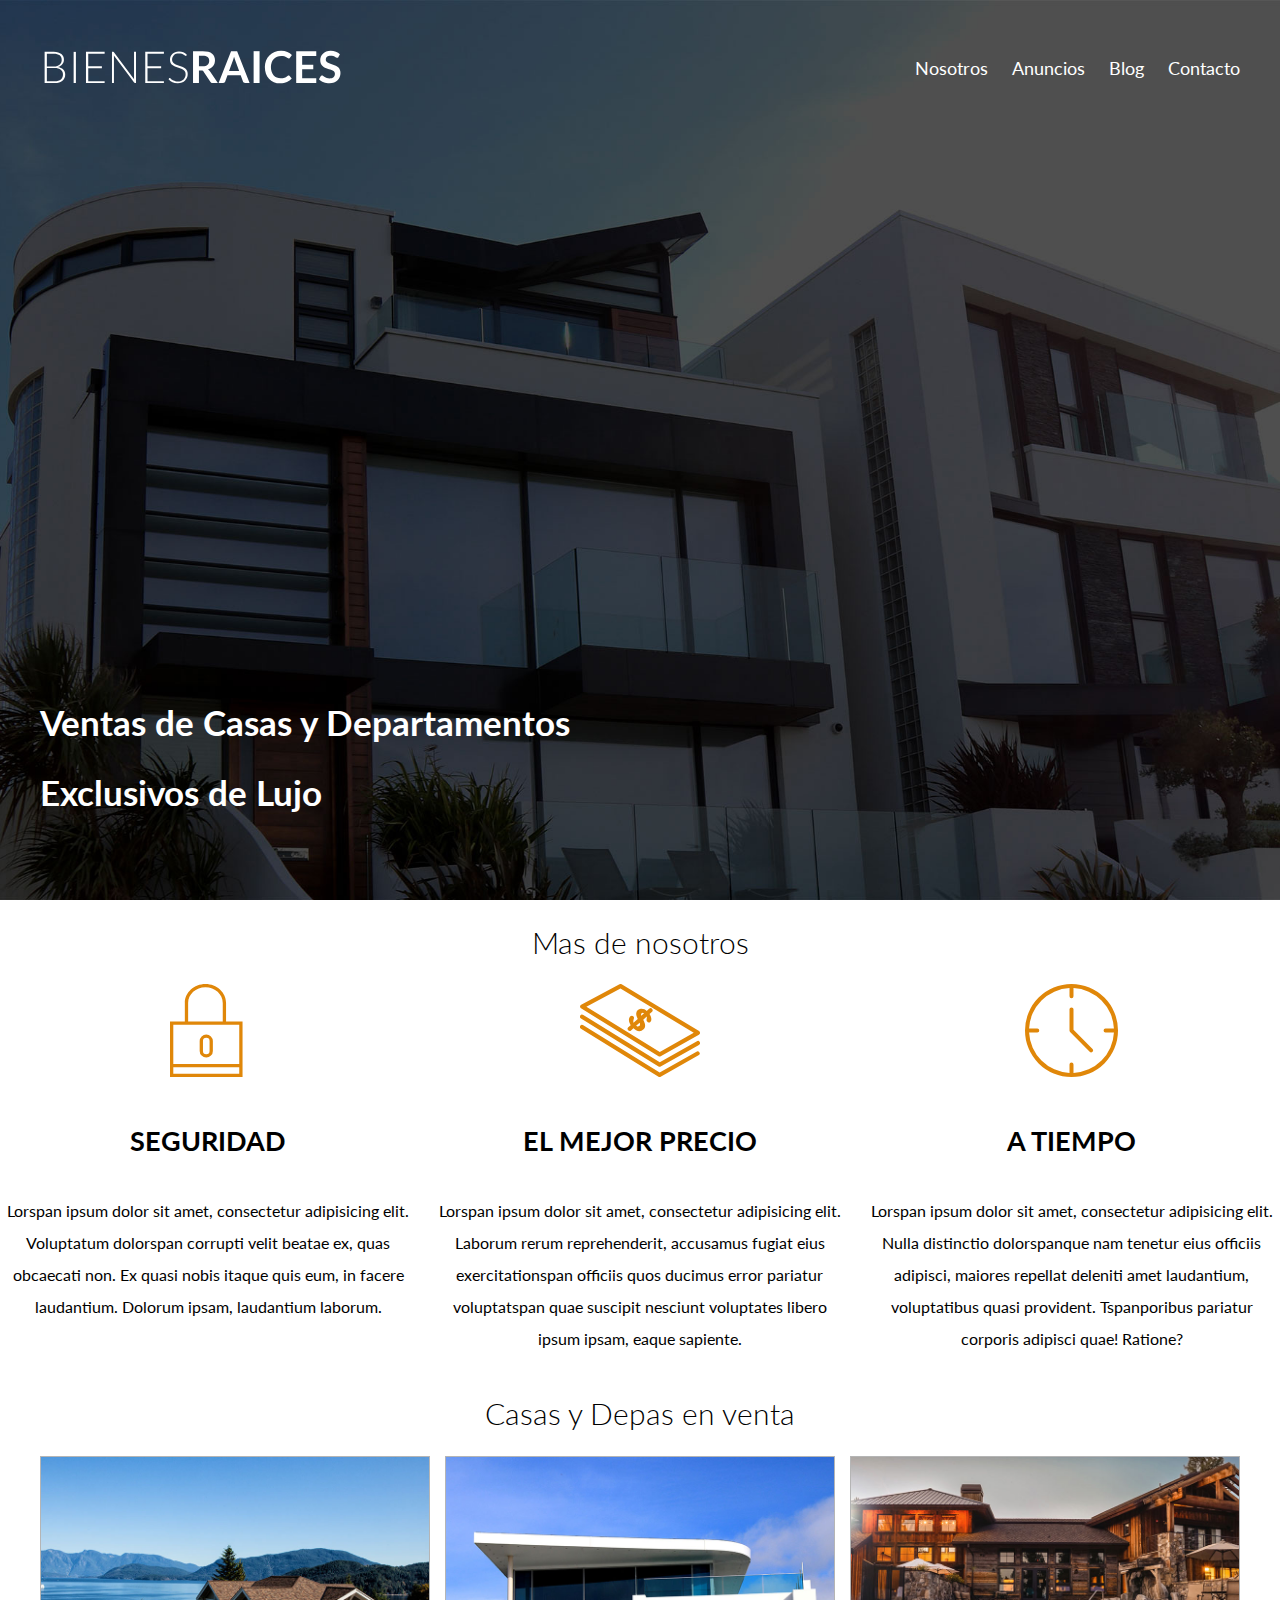
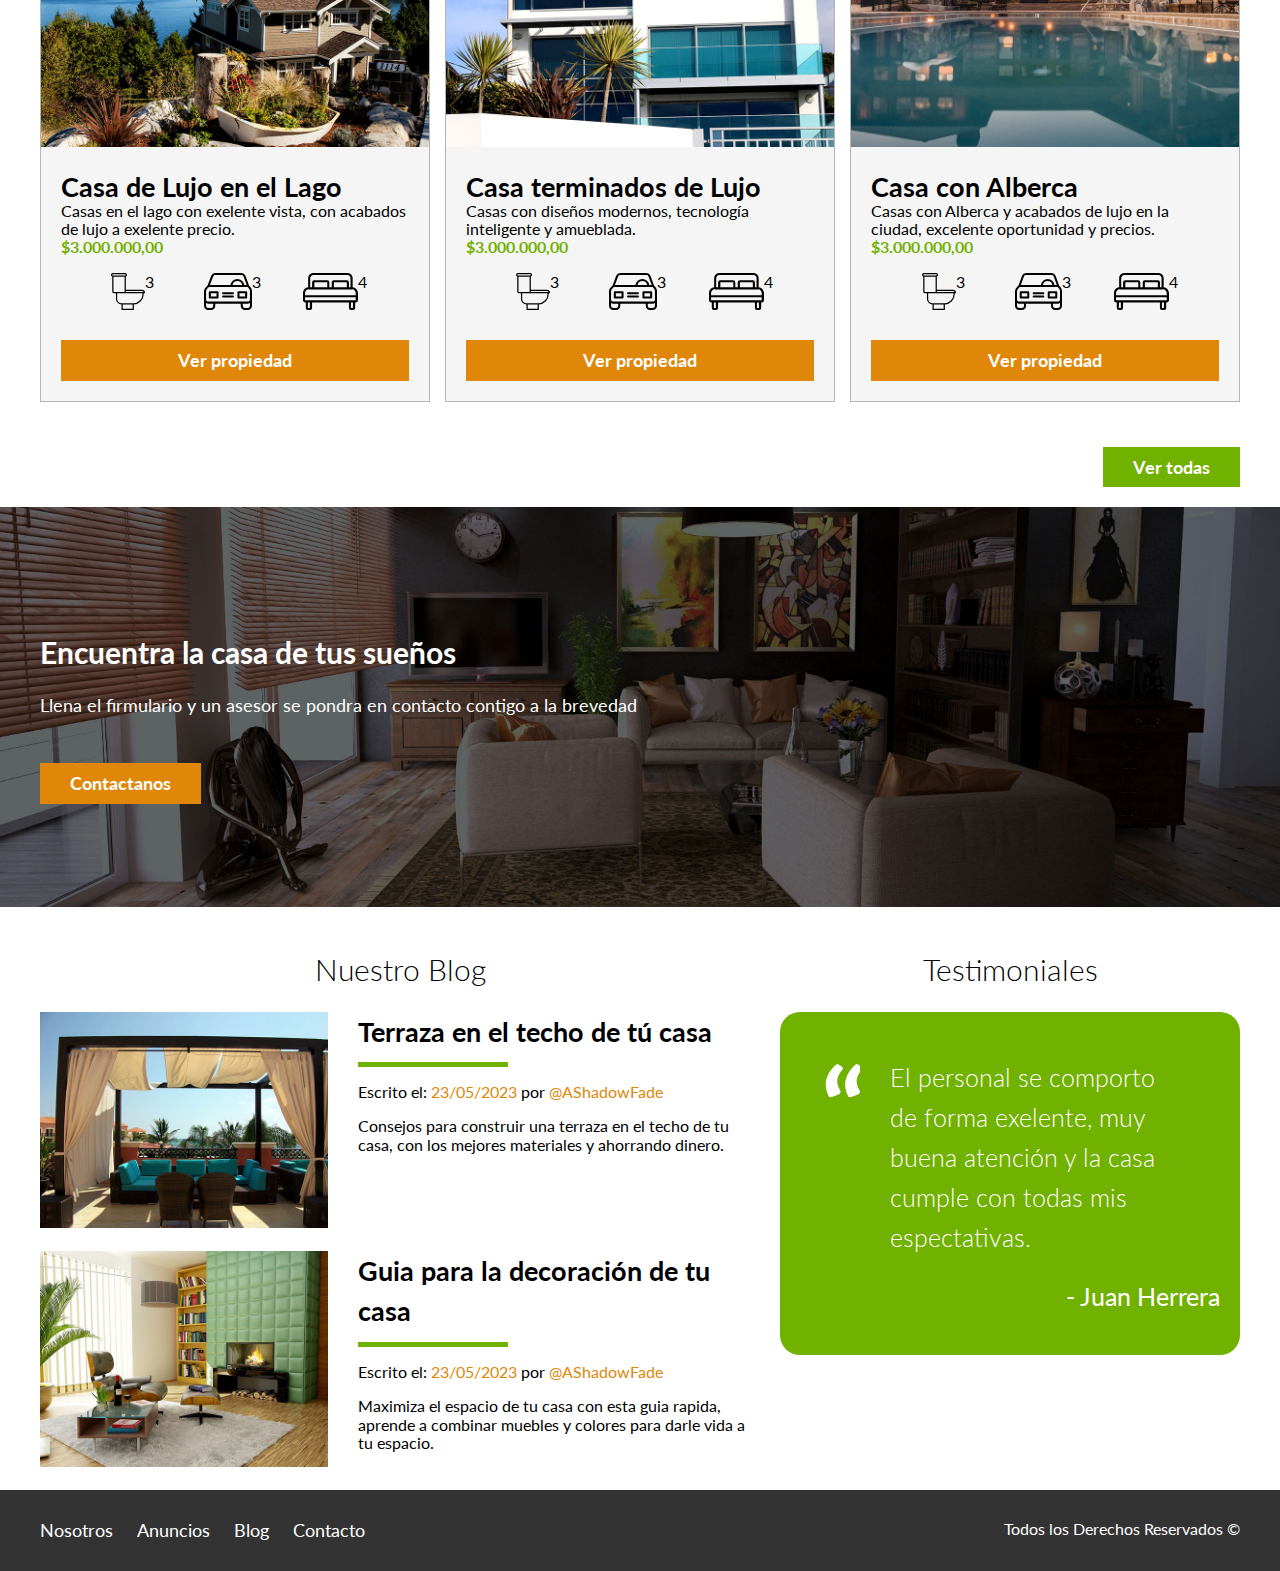
<file: index.html>
<!DOCTYPE html>
<html lang="es">
<head>
  <meta charset="UTF-8">
	<meta name="viewport" content="width=device-width, initial-scale=1.0">
	<title>Bienes Raices</title>
	<link href="https://fonts.googleapis.com/css2?family=Lato:300;400;700;900&display=swap" rel="stylesheet">
	<link rel="stylesheet" href="css/normalize.css">
	<link rel="stylesheet" href="css/style.css">
</head>
<body>

  <header class="site-header home">
    <div class="container container-header">
  	  <div class="bar">
    	  <a href="index.html">
    	  <img src="img/logo.svg" alt="Logo Bienes Raices">
    	  </a>
          <nav class="nav">
            <a href="nosotros.html">Nosotros</a>
            <a href="anuncios.html">Anuncios</a>
            <a href="blog.html">Blog</a>
            <a href="contacto.html">Contacto</a>
          </nav>
      </div>
      <h1>Ventas de Casas y Departamentos <br> Exclusivos de Lujo</h1>
    </div>
  </header>
    
    <section class="section">
      <h2 class="fw-300 center-text">Mas de nosotros</h2>
        <div class="container-us">
          <div class="us">
            <img src="img/icono1.svg" alt="Icono seguridad">
            <h3>Seguridad</h3>
              <p>Lorspan ipsum dolor sit amet, consectetur adipisicing elit. Voluptatum dolorspan corrupti velit beatae ex, quas obcaecati non. Ex quasi nobis itaque quis eum, in facere laudantium. Dolorum ipsam, laudantium laborum.</p>
          </div>
          
          <div class="us">
            <img src="img/icono2.svg" alt="Icono Mejor Precio">
            <h3>EL mejor precio</h3>
              <p>Lorspan ipsum dolor sit amet, consectetur adipisicing elit. Laborum rerum reprehenderit, accusamus fugiat eius exercitationspan officiis quos ducimus error pariatur voluptatspan quae suscipit nesciunt voluptates libero ipsum ipsam, eaque sapiente.</p>
          </div>
          
          <div class="us">
            <img src="img/icono3.svg" alt="Icono a Tiempo">
            <h3>A Tiempo</h3>
              <p>Lorspan ipsum dolor sit amet, consectetur adipisicing elit. Nulla distinctio dolorspanque nam tenetur eius officiis adipisci, maiores repellat deleniti amet laudantium, voluptatibus quasi provident. Tspanporibus pariatur corporis adipisci quae! Ratione?</p>
          </div>
        </div>
    </section>
    
  <main class="container section">
    <h2 class="fw-300 center-text">Casas y Depas en venta</h2>
      
      <div class="ad-container">
        <div class="ad">
          <img src="img/anuncio1.jpg" alt="Casa en el Lago">
          <div class="content-notice">
            <h3>Casa de Lujo en el Lago</h3>
              <p>Casas en el lago con exelente vista, con acabados de lujo a exelente precio.</p>
              <p class="price">$3.000.000,00</p>
              <ul class="icon-ad">
                <li>
                  <img src="img/icono_wc.svg" alt="icono wc">
                  <p>3</p>
                </li>
                <li>
                  <img src="img/icono_estacionamiento.svg" alt="icono estacionamiento">
                  <p>3</p>
                </li>
                <li>
                  <img src="img/icono_dormitorio.svg" alt="icono dormitorio">
                  <p>4</p>
                </li>
              </ul>
              <a href="anuncio.html" class="button button-orange d-block">Ver propiedad</a>
          </div>
        </div>
        
        <div class="ad">
          <img src="img/anuncio2.jpg" alt="Casa de Lujo">
          <div class="content-notice">
            <h3>Casa terminados de Lujo</h3>
              <p>Casas con diseños modernos, tecnología inteligente y amueblada.</p>
              <p class="price">$3.000.000,00</p>
              <ul class="icon-ad">
                <li>
                  <img src="img/icono_wc.svg" alt="icono wc">
                  <p>3</p>
                </li>
                <li>
                  <img src="img/icono_estacionamiento.svg" alt="icono estacionamiento">
                  <p>3</p>
                </li>
                <li>
                  <img src="img/icono_dormitorio.svg" alt="icono dormitorio">
                  <p>4</p>
                </li>
              </ul>
              <a href="anuncio.html" class="button button-orange d-block">Ver propiedad</a>
          </div>
        </div>
        
        <div class="ad">
          <img src="img/anuncio3.jpg" alt="Casa con Alberca">
          <div class="content-notice">
            <h3>Casa con Alberca</h3>
              <p>Casas con Alberca y acabados de lujo en la ciudad, excelente oportunidad y precios.</p>
              <p class="price">$3.000.000,00</p>
              <ul class="icon-ad">
                <li>
                  <img src="img/icono_wc.svg" alt="icono wc">
                  <p>3</p>
                </li>
                <li>
                  <img src="img/icono_estacionamiento.svg" alt="icono estacionamiento">
                  <p>3</p>
                </li>
                <li>
                  <img src="img/icono_dormitorio.svg" alt="icono dormitorio">
                  <p>4</p>
                </li>
              </ul>
              <a href="anuncio.html" class="button button-orange d-block">Ver propiedad</a>
          </div>
        </div>
      </div>

      <div class="flex-end">
        <a href="anuncios.html" class="button button-green">Ver todas</a>
      </div>
  </main>
    
    <section class="img-contact">
      <div class="container container-contact">
        <h2>Encuentra la casa de tus sueños</h2>
          <p>Llena el firmulario y un asesor se pondra en contacto contigo a la brevedad</p>
          <a href="contacto.html" class="button button-orange">Contactanos</a>
      </div>
    </section>
    
    <div class="section-down container section">
      <section class="blog">
        <h2 class="fw-300 center-text">Nuestro Blog</h2>
        
        <article class="blog-in">
          <div class="img-blog">
            <img src="img/blog1.jpg" alt="Blog 1">
          </div>
          <div class="text-in">
            <a href="entrada.html">
              <h3>Terraza en el techo de tú casa</h3>
            </a>
                <p>Escrito el: <span>23/05/2023</span> por <span>@AShadowFade</span></p>
                <p>Consejos para construir una terraza en el techo de tu casa, con los mejores materiales y ahorrando dinero.</p>
          </div>  
        </article>
        
        <article class="blog-in">
          <div class="img-blog">
            <img src="img/blog3.jpg" alt="Blog 3">
          </div>
          <div class="text-in">
            <a href="entrada.html">
              <h3>Guia para la decoración de tu casa</h3>
            </a>
                <p>Escrito el: <span>23/05/2023</span> por <span>@AShadowFade</span></p>
                <p>Maximiza el espacio de tu casa con esta guia rapida, aprende a combinar muebles y colores para darle vida a tu espacio.</p>
          </div>
        </article>
      </section>
      
      <section class="testimonials">
        <h2 class="fw-300 center-text">Testimoniales</h2>
          <div class="testimonial">
            <blockquote>El personal se comporto de forma exelente, muy buena atención y la casa cumple con todas mis espectativas.</blockquote>
            <p>- Juan Herrera</p>
          </div>
      </section>
    </div>

  <footer class="site-footer section">
    <div class="container container-footer">
      <nav class="nav">
        <a href="nosotros.html">Nosotros</a>
        <a href="anuncios.html">Anuncios</a>
        <a href="blog.html">Blog</a>
        <a href="contacto.html">Contacto</a>
      </nav>
        <p class="copyright">Todos los Derechos Reservados &copy;</p>
    </div>
  </footer>

</body>
</html>
</file>
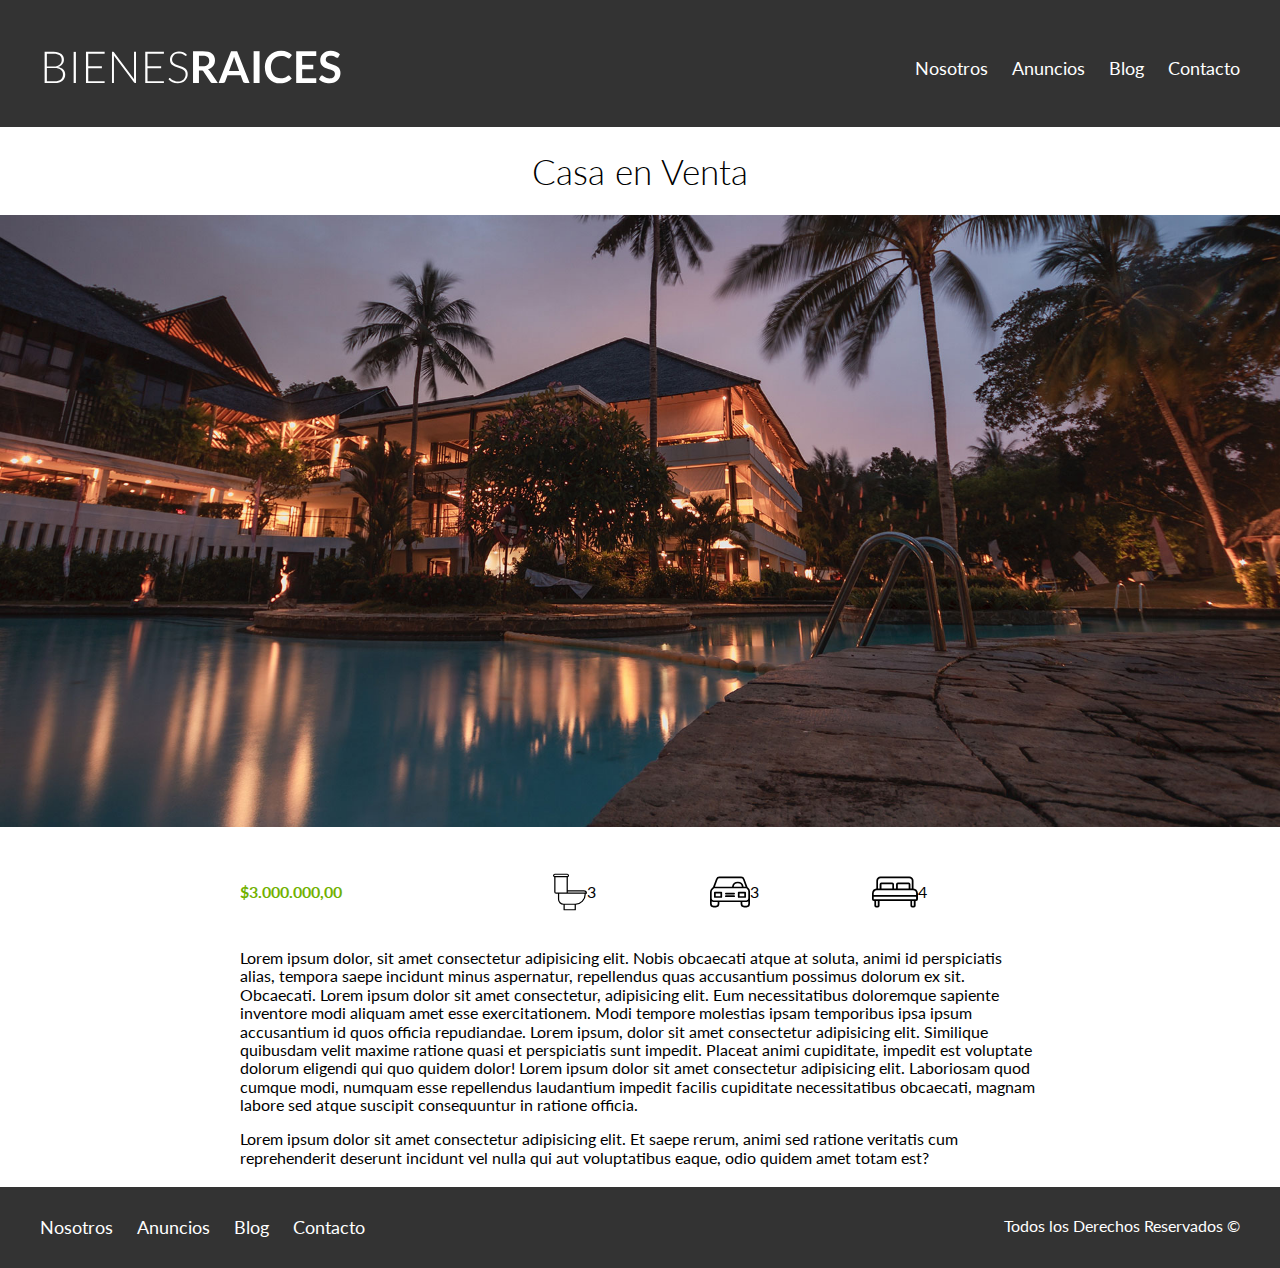
<file: anuncio.html>
<!DOCTYPE html>
<html lang="es">
<head>
  <meta charset="UTF-8">
	<meta name="viewport" content="width=device-width, initial-scale=1.0">
	<title>Bienes Raices</title>
	<link href="https://fonts.googleapis.com/css2?family=Lato:300;400;700;900&display=swap" rel="stylesheet">
	<link rel="stylesheet" href="css/normalize.css">
	<link rel="stylesheet" href="css/style.css">
</head>
<body>

  <header class="site-header">
    <div class="container container-header">
  	  <div class="bar">
    	  <a href="index.html">
    	  <img src="img/logo.svg" alt="Logo Bienes Raices">
    	  </a>
          <nav class="nav">
            <a href="nosotros.html">Nosotros</a>
            <a href="anuncios.html">Anuncios</a>
            <a href="blog.html">Blog</a>
            <a href="contacto.html">Contacto</a>
          </nav>
      </div>
    </div>
  </header>
    
  <h1 class="fw-300 center-text">Casa en Venta</h1>
  <img src="img/destacada.jpg" alt="Anuncio Destacado">

  <main class="container section center-content">
    <div class="summary-property">
        <p class="price">$3.000.000,00</p>
              <ul class="icon-ad">
                <li>
                  <img src="img/icono_wc.svg" alt="icono wc">
                  <p>3</p>
                </li>
                <li>
                  <img src="img/icono_estacionamiento.svg" alt="icono estacionamiento">
                  <p>3</p>
                </li>
                <li>
                  <img src="img/icono_dormitorio.svg" alt="icono dormitorio">
                  <p>4</p>
                </li>
              </ul>
    </div>   
        <p>Lorem ipsum dolor, sit amet consectetur adipisicing elit. Nobis obcaecati atque at soluta, animi id perspiciatis alias, tempora saepe incidunt minus aspernatur, repellendus quas accusantium possimus dolorum ex sit. Obcaecati. Lorem ipsum dolor sit amet consectetur, adipisicing elit. Eum necessitatibus doloremque sapiente inventore modi aliquam amet esse exercitationem. Modi tempore molestias ipsam temporibus ipsa ipsum accusantium id quos officia repudiandae. Lorem ipsum, dolor sit amet consectetur adipisicing elit. Similique quibusdam velit maxime ratione quasi et perspiciatis sunt impedit. Placeat animi cupiditate, impedit est voluptate dolorum eligendi qui quo quidem dolor! Lorem ipsum dolor sit amet consectetur adipisicing elit. Laboriosam quod cumque modi, numquam esse repellendus laudantium impedit facilis cupiditate necessitatibus obcaecati, magnam labore sed atque suscipit consequuntur in ratione officia.</p>
        <p>Lorem ipsum dolor sit amet consectetur adipisicing elit. Et saepe rerum, animi sed ratione veritatis cum reprehenderit deserunt incidunt vel nulla qui aut voluptatibus eaque, odio quidem amet totam est?</p>
  </main>

  <footer class="site-footer section">
    <div class="container container-footer">
      <nav class="nav">
        <a href="nosotros.html">Nosotros</a>
        <a href="anuncios.html">Anuncios</a>
        <a href="blog.html">Blog</a>
        <a href="contacto.html">Contacto</a>
      </nav>
        <p class="copyright">Todos los Derechos Reservados &copy;</p>
    </div>
  </footer>

</body>
</html>
</file>
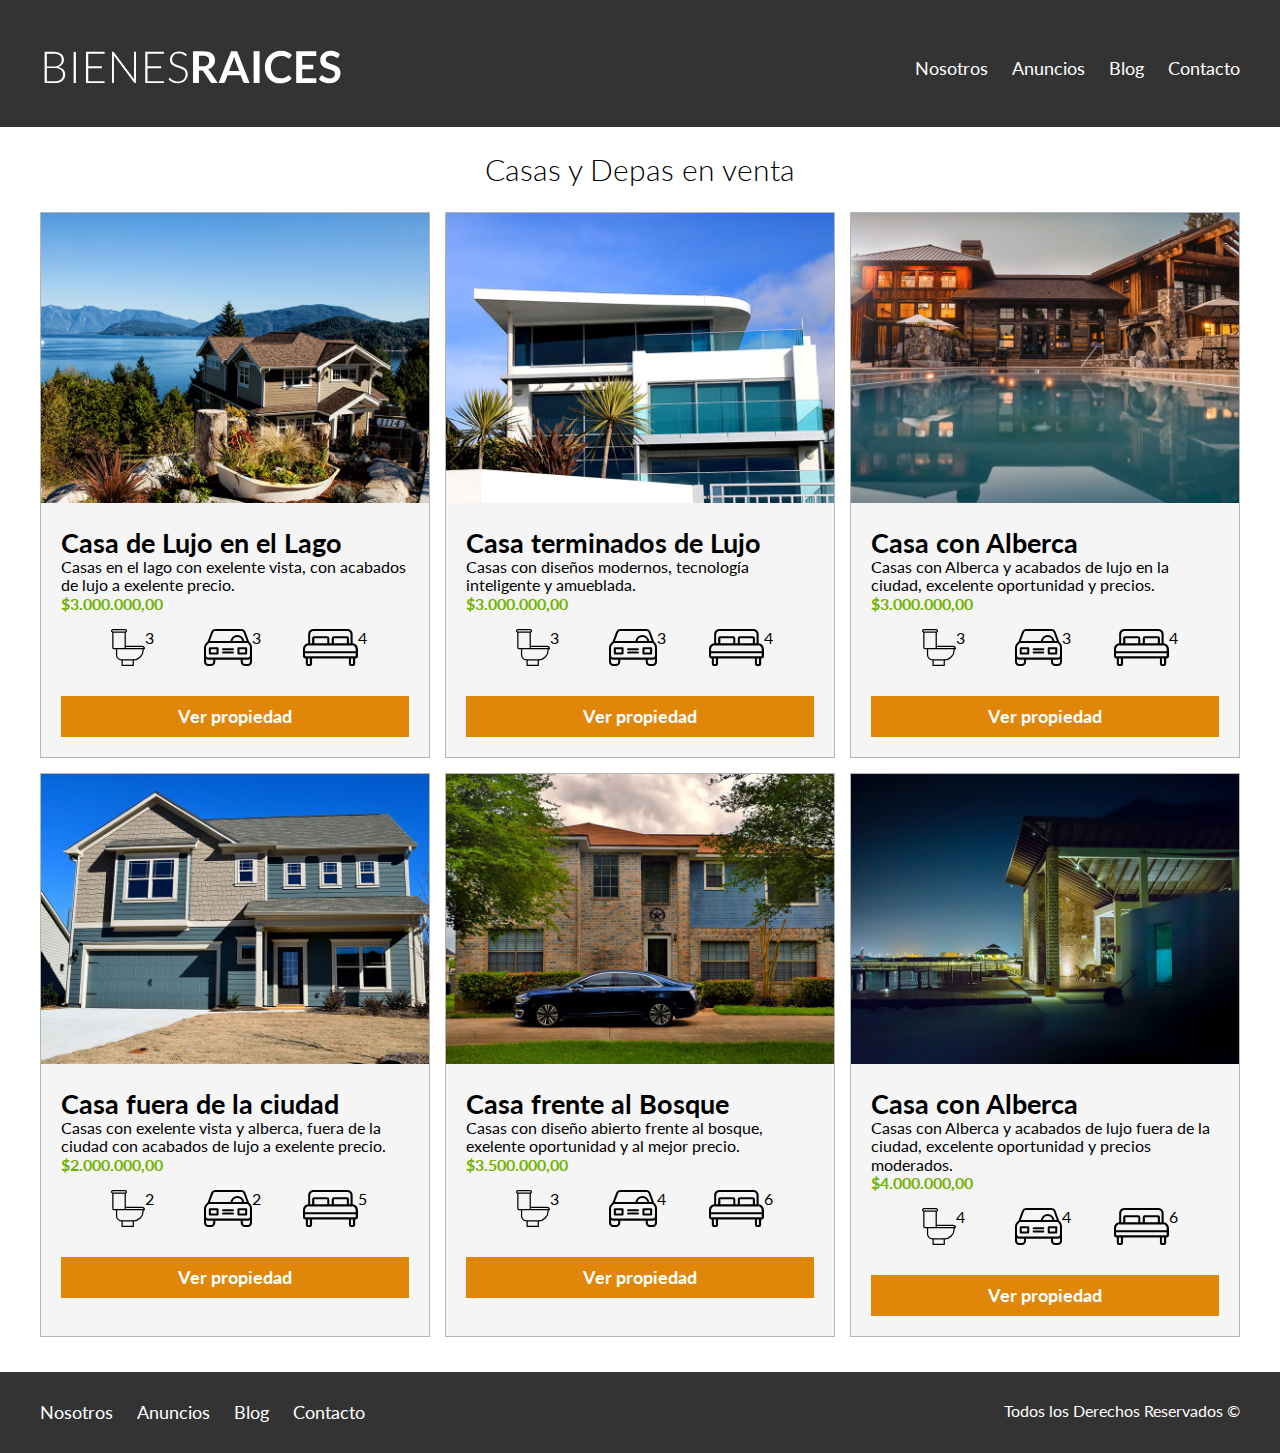
<file: anuncios.html>
<!DOCTYPE html>
<html lang="es">
<head>
  <meta charset="UTF-8">
	<meta name="viewport" content="width=device-width, initial-scale=1.0">
	<title>Bienes Raices</title>
	<link href="https://fonts.googleapis.com/css2?family=Lato:300;400;700;900&display=swap" rel="stylesheet">
	<link rel="stylesheet" href="css/normalize.css">
	<link rel="stylesheet" href="css/style.css">
</head>
<body>

  <header class="site-header">
    <div class="container container-header">
  	  <div class="bar">
    	  <a href="index.html">
    	  <img src="img/logo.svg" alt="Logo Bienes Raices">
    	  </a>
          <nav class="nav">
            <a href="nosotros.html">Nosotros</a>
            <a href="anuncios.html">Anuncios</a>
            <a href="blog.html">Blog</a>
            <a href="contacto.html">Contacto</a>
          </nav>
      </div>
    </div>
  </header>
    
  <main class="container section">
    <h2 class="fw-300 center-text">Casas y Depas en venta</h2>
      
      <div class="ad-container">
        <div class="ad">
          <img src="img/anuncio1.jpg" alt="Casa en el Lago">
          <div class="content-notice">
            <h3>Casa de Lujo en el Lago</h3>
              <p>Casas en el lago con exelente vista, con acabados de lujo a exelente precio.</p>
              <p class="price">$3.000.000,00</p>
              <ul class="icon-ad">
                <li>
                  <img src="img/icono_wc.svg" alt="icono wc">
                  <p>3</p>
                </li>
                <li>
                  <img src="img/icono_estacionamiento.svg" alt="icono estacionamiento">
                  <p>3</p>
                </li>
                <li>
                  <img src="img/icono_dormitorio.svg" alt="icono dormitorio">
                  <p>4</p>
                </li>
              </ul>
              <a href="anuncio.html" class="button button-orange d-block">Ver propiedad</a>
          </div>
        </div>
        
        <div class="ad">
          <img src="img/anuncio2.jpg" alt="Casa de Lujo">
          <div class="content-notice">
            <h3>Casa terminados de Lujo</h3>
              <p>Casas con diseños modernos, tecnología inteligente y amueblada.</p>
              <p class="price">$3.000.000,00</p>
              <ul class="icon-ad">
                <li>
                  <img src="img/icono_wc.svg" alt="icono wc">
                  <p>3</p>
                </li>
                <li>
                  <img src="img/icono_estacionamiento.svg" alt="icono estacionamiento">
                  <p>3</p>
                </li>
                <li>
                  <img src="img/icono_dormitorio.svg" alt="icono dormitorio">
                  <p>4</p>
                </li>
              </ul>
              <a href="anuncio.html" class="button button-orange d-block">Ver propiedad</a>
          </div>
        </div>
        
        <div class="ad">
          <img src="img/anuncio3.jpg" alt="Casa con Alberca">
          <div class="content-notice">
            <h3>Casa con Alberca</h3>
              <p>Casas con Alberca y acabados de lujo en la ciudad, excelente oportunidad y precios.</p>
              <p class="price">$3.000.000,00</p>
              <ul class="icon-ad">
                <li>
                  <img src="img/icono_wc.svg" alt="icono wc">
                  <p>3</p>
                </li>
                <li>
                  <img src="img/icono_estacionamiento.svg" alt="icono estacionamiento">
                  <p>3</p>
                </li>
                <li>
                  <img src="img/icono_dormitorio.svg" alt="icono dormitorio">
                  <p>4</p>
                </li>
              </ul>
              <a href="#" class="button button-orange d-block">Ver propiedad</a>
          </div>
        </div><!-- CONTENT AD -->

        <div class="ad">
          <img src="img/anuncio4.jpg" alt="Casa de Lujo">
          <div class="content-notice">
            <h3>Casa fuera de la ciudad</h3>
              <p>Casas con exelente vista y alberca, fuera de la ciudad con acabados de lujo a exelente precio.</p>
              <p class="price">$2.000.000,00</p>
              <ul class="icon-ad">
                <li>
                  <img src="img/icono_wc.svg" alt="icono wc">
                  <p>2</p>
                </li>
                <li>
                  <img src="img/icono_estacionamiento.svg" alt="icono estacionamiento">
                  <p>2</p>
                </li>
                <li>
                  <img src="img/icono_dormitorio.svg" alt="icono dormitorio">
                  <p>5</p>
                </li>
              </ul>
              <a href="#" class="button button-orange d-block">Ver propiedad</a>
          </div>
        </div>
        
        <div class="ad">
          <img src="img/anuncio5.jpg" alt="Casa frente al Bosque">
          <div class="content-notice">
            <h3>Casa frente al Bosque</h3>
              <p>Casas con diseño abierto frente al bosque, exelente oportunidad y al mejor precio.</p>
              <p class="price">$3.500.000,00</p>
              <ul class="icon-ad">
                <li>
                  <img src="img/icono_wc.svg" alt="icono wc">
                  <p>3</p>
                </li>
                <li>
                  <img src="img/icono_estacionamiento.svg" alt="icono estacionamiento">
                  <p>4</p>
                </li>
                <li>
                  <img src="img/icono_dormitorio.svg" alt="icono dormitorio">
                  <p>6</p>
                </li>
              </ul>
              <a href="#" class="button button-orange d-block">Ver propiedad</a>
          </div>
        </div>
        
        <div class="ad">
          <img src="img/anuncio6.jpg" alt="Casa con Alberca">
          <div class="content-notice">
            <h3>Casa con Alberca</h3>
              <p>Casas con Alberca y acabados de lujo fuera de la ciudad, excelente oportunidad y precios moderados.</p>
              <p class="price">$4.000.000,00</p>
              <ul class="icon-ad">
                <li>
                  <img src="img/icono_wc.svg" alt="icono wc">
                  <p>4</p>
                </li>
                <li>
                  <img src="img/icono_estacionamiento.svg" alt="icono estacionamiento">
                  <p>4</p>
                </li>
                <li>
                  <img src="img/icono_dormitorio.svg" alt="icono dormitorio">
                  <p>6</p>
                </li>
              </ul>
              <a href="#" class="button button-orange d-block">Ver propiedad</a>
          </div>
        </div><!-- CONTENT AD -->
      </div><!-- AD -->
  </main>

  <footer class="site-footer section">
    <div class="container container-footer">
      <nav class="nav">
        <a href="nosotros.html">Nosotros</a>
        <a href="anuncios.html">Anuncios</a>
        <a href="blog.html">Blog</a>
        <a href="contacto.html">Contacto</a>
      </nav>
        <p class="copyright">Todos los Derechos Reservados &copy;</p>
    </div>
  </footer>

</body>
</html>
</file>
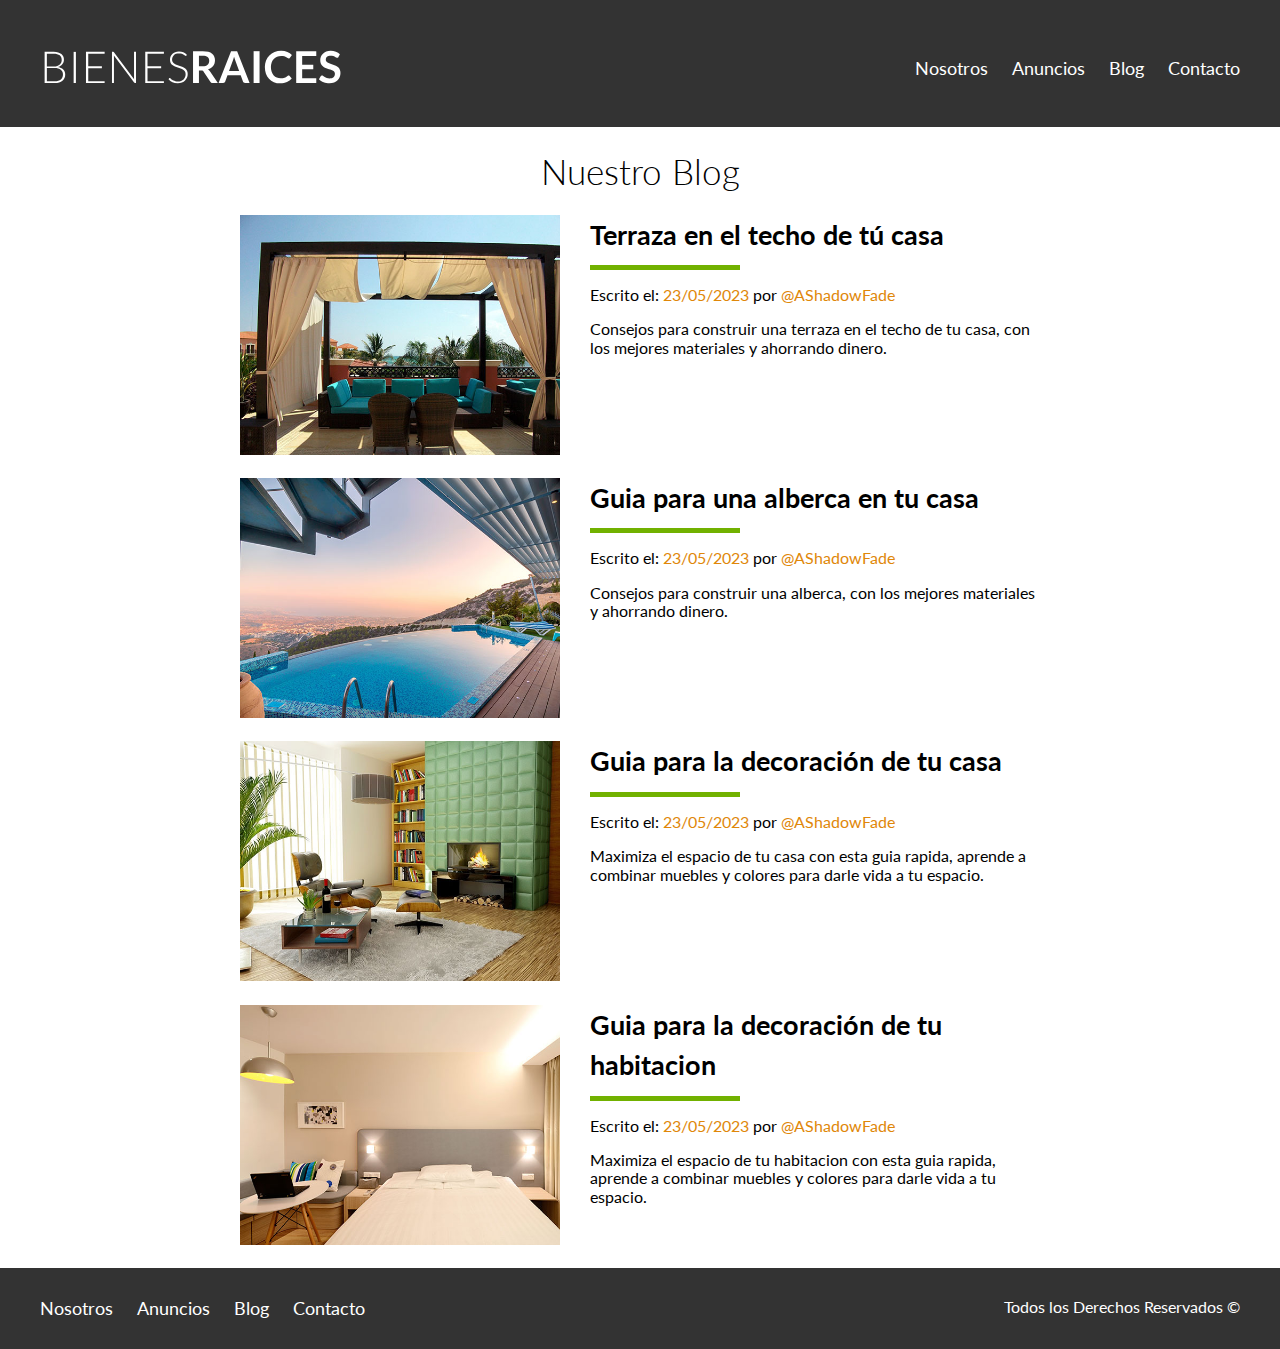
<file: blog.html>
<!DOCTYPE html>
<html lang="es">
<head>
  <meta charset="UTF-8">
	<meta name="viewport" content="width=device-width, initial-scale=1.0">
	<title>Bienes Raices</title>
	<link href="https://fonts.googleapis.com/css2?family=Lato:300;400;700;900&display=swap" rel="stylesheet">
	<link rel="stylesheet" href="css/normalize.css">
	<link rel="stylesheet" href="css/style.css">
</head>
<body>

  <header class="site-header">
    <div class="container container-header">
  	  <div class="bar">
    	  <a href="index.html">
    	  <img src="img/logo.svg" alt="Logo Bienes Raices">
    	  </a>
          <nav class="nav">
            <a href="nosotros.html">Nosotros</a>
            <a href="anuncios.html">Anuncios</a>
            <a href="blog.html">Blog</a>
            <a href="contacto.html">Contacto</a>
          </nav>
      </div>
    </div>
  </header>
    
  <main class="container section center-content">
    <h1 class="fw-300 center-text">Nuestro Blog</h1>
    <article class="blog-in">
        <div class="img-blog">
          <img src="img/blog1.jpg" alt="Blog 1">
        </div>
        <div class="text-in">
          <a href="entrada.html">
            <h3>Terraza en el techo de tú casa</h3>
          </a>
              <p>Escrito el: <span>23/05/2023</span> por <span>@AShadowFade</span></p>
              <p>Consejos para construir una terraza en el techo de tu casa, con los mejores materiales y ahorrando dinero.</p>
        </div>  
      </article>
      
      <article class="blog-in">
        <div class="img-blog">
          <img src="img/blog2.jpg" alt="Blog 2">
        </div>
        <div class="text-in">
          <a href="entrada.html">
            <h3>Guia para una alberca en tu casa</h3>
          </a>
              <p>Escrito el: <span>23/05/2023</span> por <span>@AShadowFade</span></p>
              <p>Consejos para construir una alberca, con los mejores materiales y ahorrando dinero.</p>
        </div>
      </article>

      <article class="blog-in">
        <div class="img-blog">
          <img src="img/blog3.jpg" alt="Blog 3">
        </div>
        <div class="text-in">
          <a href="entrada.html">
            <h3>Guia para la decoración de tu casa</h3>
          </a>
              <p>Escrito el: <span>23/05/2023</span> por <span>@AShadowFade</span></p>
              <p>Maximiza el espacio de tu casa con esta guia rapida, aprende a combinar muebles y colores para darle vida a tu espacio.</p>
        </div>  
      </article>
      
      <article class="blog-in">
        <div class="img-blog">
          <img src="img/blog4.jpg" alt="Blog 4">
        </div>
        <div class="text-in">
          <a href="entrada.html">
            <h3>Guia para la decoración de tu habitacion</h3>
          </a>
              <p>Escrito el: <span>23/05/2023</span> por <span>@AShadowFade</span></p>
              <p>Maximiza el espacio de tu habitacion con esta guia rapida, aprende a combinar muebles y colores para darle vida a tu espacio.</p>
        </div>
      </article>
  </main>

  <footer class="site-footer section">
    <div class="container container-footer">
      <nav class="nav">
        <a href="nosotros.html">Nosotros</a>
        <a href="anuncios.html">Anuncios</a>
        <a href="blog.html">Blog</a>
        <a href="contacto.html">Contacto</a>
      </nav>
        <p class="copyright">Todos los Derechos Reservados &copy;</p>
    </div>
  </footer>

</body>
</html>
</file>
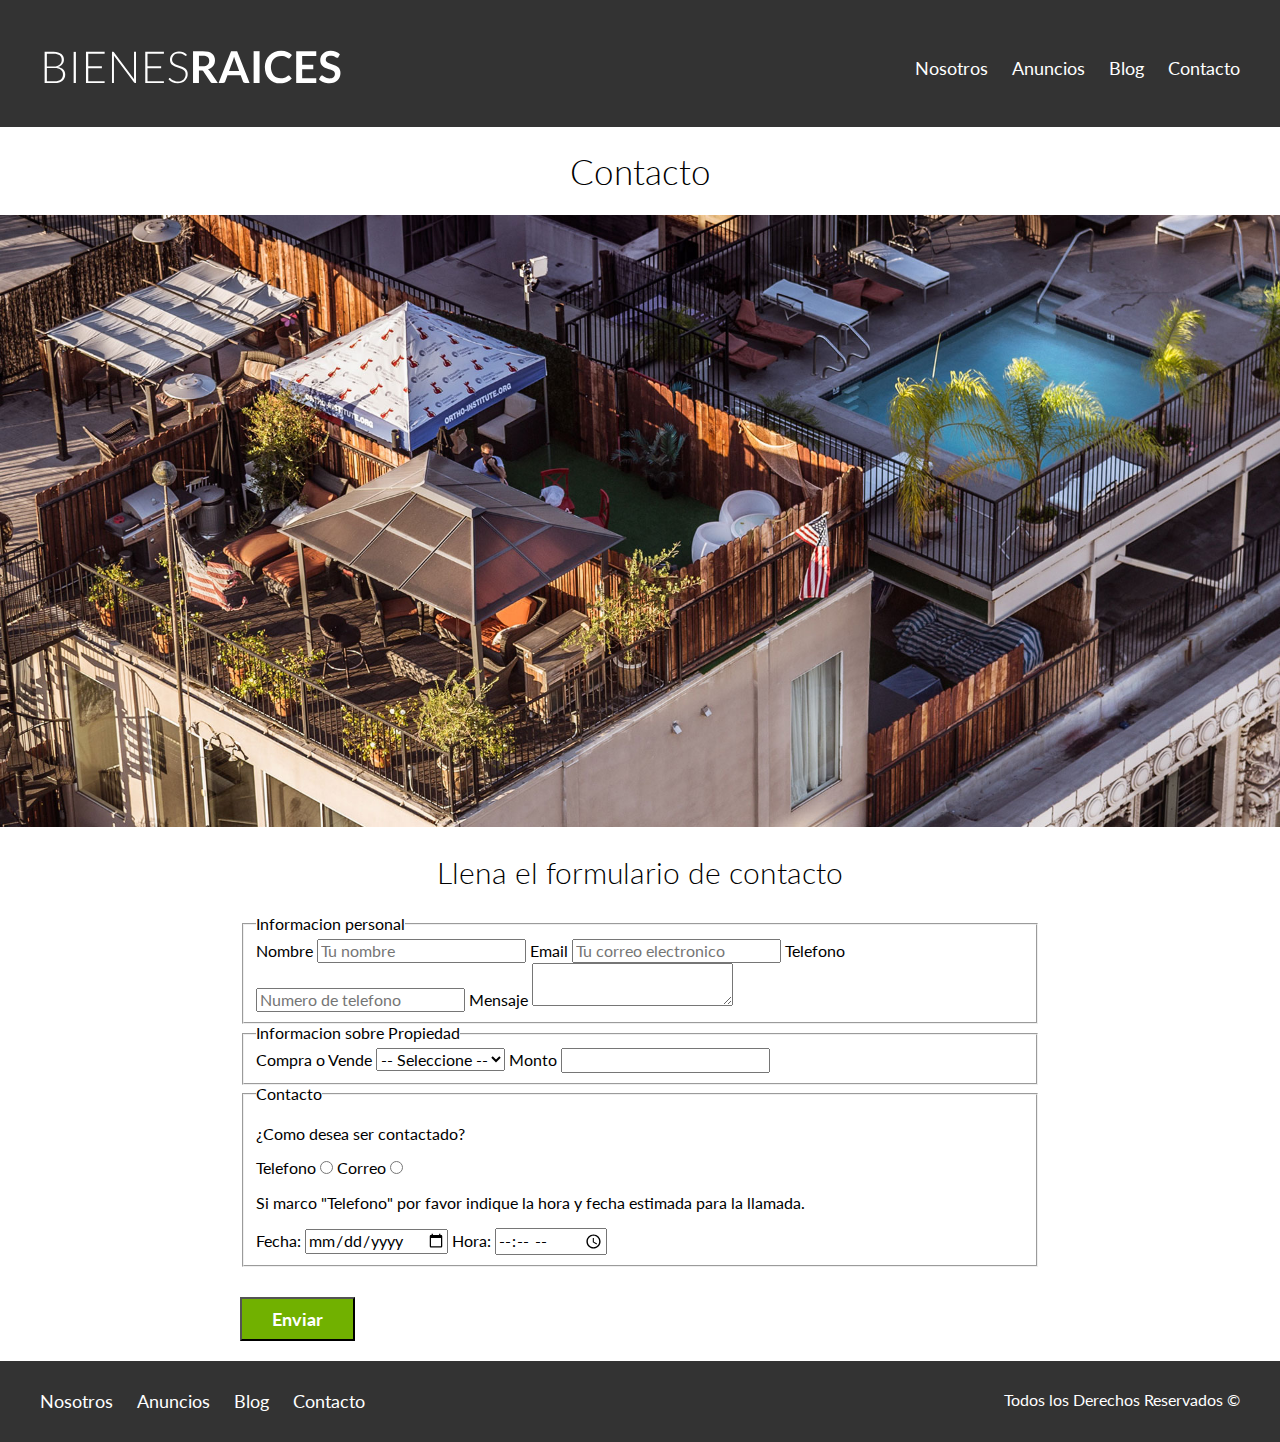
<file: contacto.html>
<!DOCTYPE html>
<html lang="es">
<head>
  <meta charset="UTF-8">
	<meta name="viewport" content="width=device-width, initial-scale=1.0">
	<title>Bienes Raices</title>
	<link href="https://fonts.googleapis.com/css2?family=Lato:300;400;700;900&display=swap" rel="stylesheet">
	<link rel="stylesheet" href="css/normalize.css">
	<link rel="stylesheet" href="css/style.css">
</head>
<body>

  <header class="site-header">
    <div class="container container-header">
  	  <div class="bar">
    	  <a href="index.html">
    	  <img src="img/logo.svg" alt="Logo Bienes Raices">
    	  </a>
          <nav class="nav">
            <a href="nosotros.html">Nosotros</a>
            <a href="anuncios.html">Anuncios</a>
            <a href="blog.html">Blog</a>
            <a href="contacto.html">Contacto</a>
          </nav>
      </div>
    </div>
  </header>
    
  <h1 class="fw-300 center-text">Contacto</h1>
  <img src="img/destacada3.jpg" alt="Imagen Principal">

  <main class="container section center-content">
    <h2 class="fw-300 center-text">Llena el formulario de contacto</h2>
    <form action="">
        <fieldset>
            <legend>Informacion personal</legend>

            <label for="name">Nombre</label>
            <input type="text" id="name" placeholder="Tu nombre" required>

            <label for="email">Email</label>
            <input type="email" id="email" placeholder="Tu correo electronico" required>

            <label for="phone">Telefono</label>
            <input type="tel" id="phone" placeholder="Numero de telefono">

            <label for="message">Mensaje</label>
            <textarea name="message" id="message"></textarea>
        </fieldset>
        
        <fieldset>
            <legend>Informacion sobre Propiedad</legend>

            <label for="options">Compra o Vende</label>
            <select name="market" id="options">
                <option value="" disabled selected>-- Seleccione --</option>
                <option value="">Comprar</option>
                <option value="">Vender</option>
            </select>

            <label for="money">Monto</label>
            <input type="number" min="0" step="50">
        </fieldset>

        <fieldset>
            <legend>Contacto</legend>

            <p>¿Como desea ser contactado?</p>
            <div class="contact-form">
                <label for="phone-n">Telefono</label>
                <input type="radio" name="contact" id="phone-n" value="phone">
                <label for="mail">Correo</label>
                <input type="radio" name="contact" id="mail" value="email">
            </div>  
                <p>Si marco "Telefono" por favor indique la hora y fecha estimada para la llamada.</p>
                <label for="date">Fecha:</label>
                <input type="date">
                <label for="hour">Hora:</label>
                <input type="time" min="09:00" max="16:45">
        </fieldset>

        <input type="submit" value="Enviar" class="button button-green">

    </form>
  </main>

   <footer class="site-footer section">
    <div class="container container-footer">
      <nav class="nav">
        <a href="nosotros.html">Nosotros</a>
        <a href="anuncios.html">Anuncios</a>
        <a href="blog.html">Blog</a>
        <a href="contacto.html">Contacto</a>
      </nav>
        <p class="copyright">Todos los Derechos Reservados &copy;</p>
    </div>
  </footer>

</body>
</html>
</file>
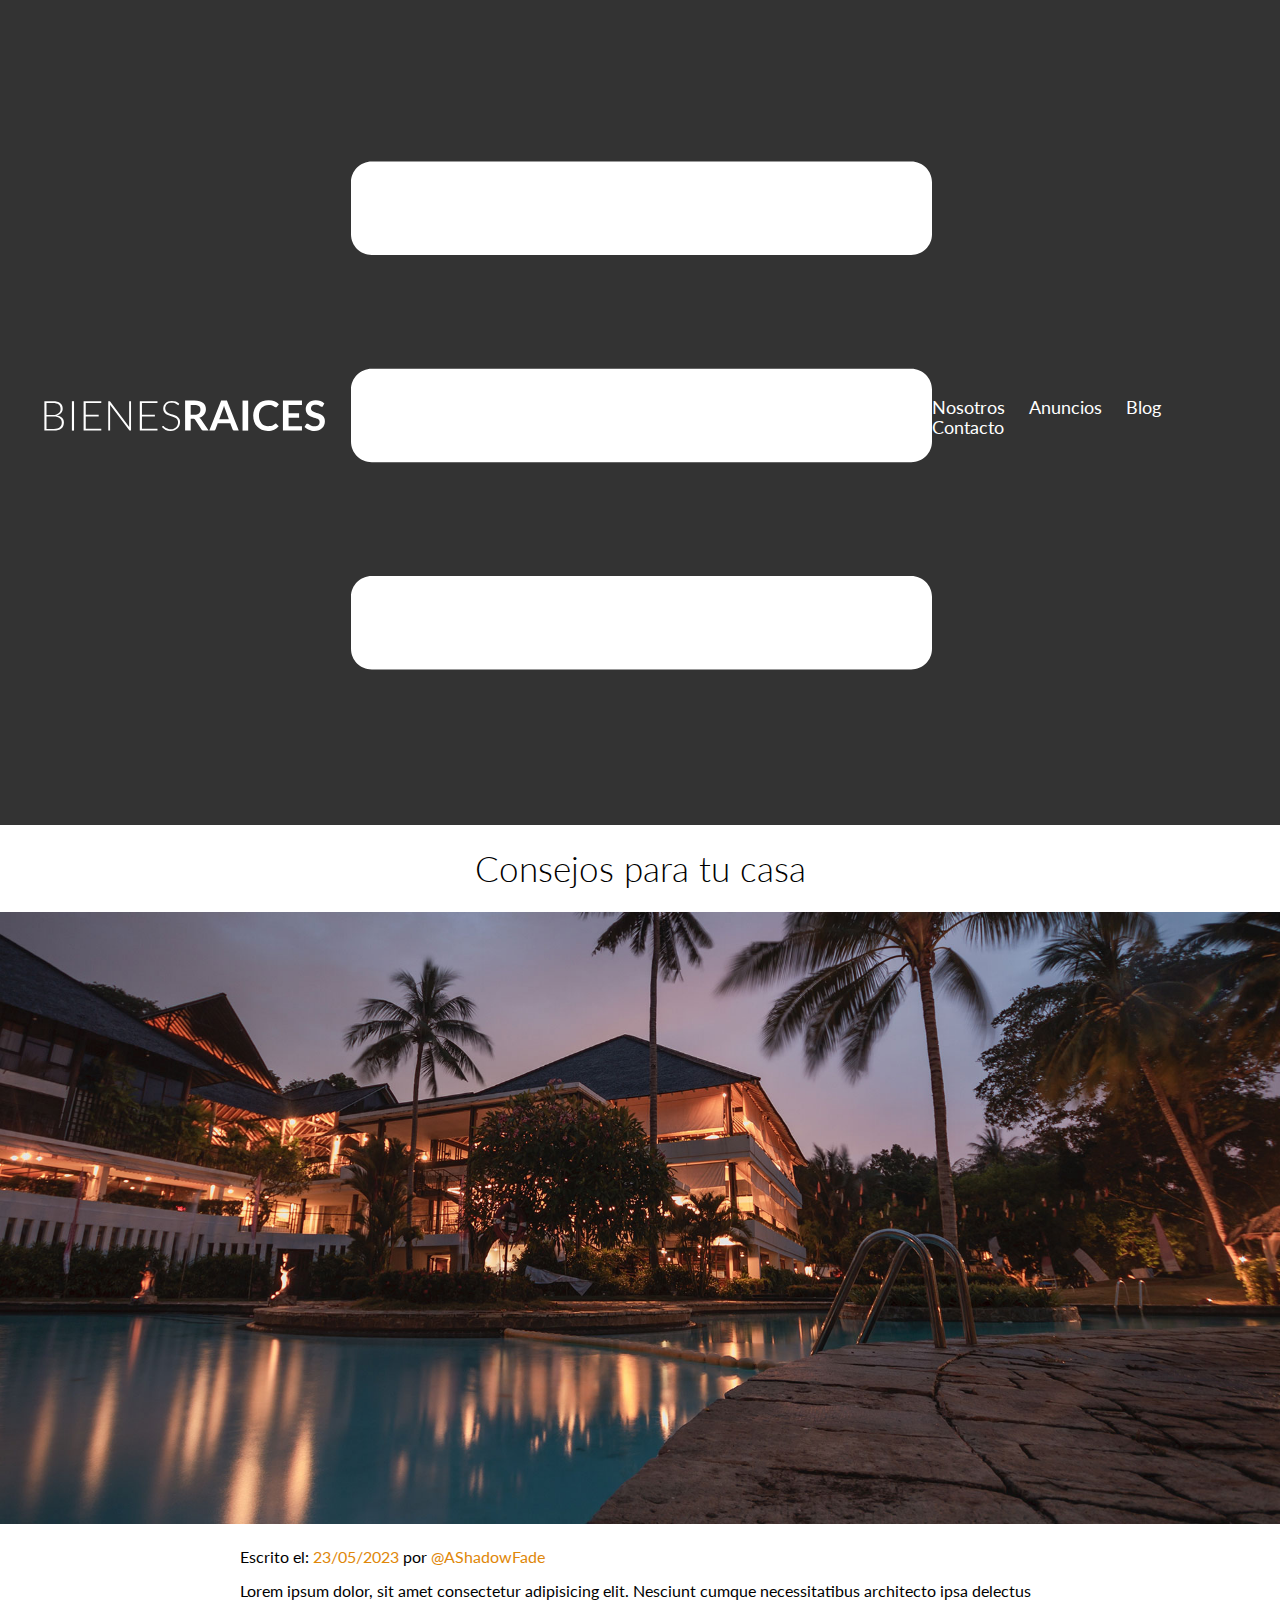
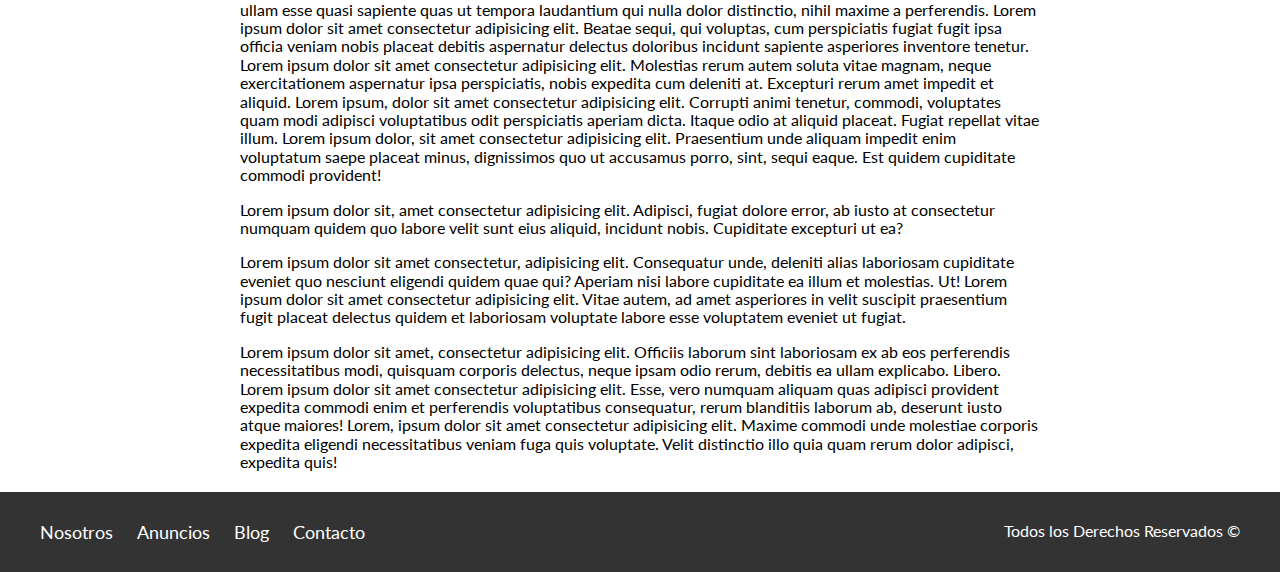
<file: entrada.html>
<!DOCTYPE html>
<html lang="es">
<head>
  <meta charset="UTF-8">
	<meta name="viewport" content="width=device-width, initial-scale=1.0">
	<title>Bienes Raices</title>
	<link href="https://fonts.googleapis.com/css2?family=Lato:300;400;700;900&display=swap" rel="stylesheet">
	<link rel="stylesheet" href="css/normalize.css">
	<link rel="stylesheet" href="css/style.css">
</head>
<body>

  <header class="site-header">
    <div class="container container-header">
  	  <div class="bar">
    	  <a href="index.html">
    	  <img src="img/logo.svg" alt="Logo Bienes Raices">
    	  </a>

        <div class="mobile-menu">
          <a href="#navigation">
            <img src="img/barras.svg" alt="Menu Icon">
          </a>
        </div>

          <nav id="navigation" class="nav">
            <a href="nosotros.html">Nosotros</a>
            <a href="anuncios.html">Anuncios</a>
            <a href="blog.html">Blog</a>
            <a href="contacto.html">Contacto</a>
          </nav>
      </div>
    </div>
  </header>
    
  <h1 class="fw-300 center-text">Consejos para tu casa</h1>
  <img src="img/destacada.jpg" alt="Anuncio Destacado">

  <main class="container section center-content text-in">
    <p>Escrito el: <span>23/05/2023</span> por <span>@AShadowFade</span></p>

    <p>Lorem ipsum dolor, sit amet consectetur adipisicing elit. Nesciunt cumque necessitatibus architecto ipsa delectus ullam esse quasi sapiente quas ut tempora laudantium qui nulla dolor distinctio, nihil maxime a perferendis. Lorem ipsum dolor sit amet consectetur adipisicing elit. Beatae sequi, qui voluptas, cum perspiciatis fugiat fugit ipsa officia veniam nobis placeat debitis aspernatur delectus doloribus incidunt sapiente asperiores inventore tenetur. Lorem ipsum dolor sit amet consectetur adipisicing elit. Molestias rerum autem soluta vitae magnam, neque exercitationem aspernatur ipsa perspiciatis, nobis expedita cum deleniti at. Excepturi rerum amet impedit et aliquid. Lorem ipsum, dolor sit amet consectetur adipisicing elit. Corrupti animi tenetur, commodi, voluptates quam modi adipisci voluptatibus odit perspiciatis aperiam dicta. Itaque odio at aliquid placeat. Fugiat repellat vitae illum. Lorem ipsum dolor, sit amet consectetur adipisicing elit. Praesentium unde aliquam impedit enim voluptatum saepe placeat minus, dignissimos quo ut accusamus porro, sint, sequi eaque. Est quidem cupiditate commodi provident!</p>
    <p>Lorem ipsum dolor sit, amet consectetur adipisicing elit. Adipisci, fugiat dolore error, ab iusto at consectetur numquam quidem quo labore velit sunt eius aliquid, incidunt nobis. Cupiditate excepturi ut ea?</p>
    <p>Lorem ipsum dolor sit amet consectetur, adipisicing elit. Consequatur unde, deleniti alias laboriosam cupiditate eveniet quo nesciunt eligendi quidem quae qui? Aperiam nisi labore cupiditate ea illum et molestias. Ut! Lorem ipsum dolor sit amet consectetur adipisicing elit. Vitae autem, ad amet asperiores in velit suscipit praesentium fugit placeat delectus quidem et laboriosam voluptate labore esse voluptatem eveniet ut fugiat.</p>
    <p>Lorem ipsum dolor sit amet, consectetur adipisicing elit. Officiis laborum sint laboriosam ex ab eos perferendis necessitatibus modi, quisquam corporis delectus, neque ipsam odio rerum, debitis ea ullam explicabo. Libero. Lorem ipsum dolor sit amet consectetur adipisicing elit. Esse, vero numquam aliquam quas adipisci provident expedita commodi enim et perferendis voluptatibus consequatur, rerum blanditiis laborum ab, deserunt iusto atque maiores! Lorem, ipsum dolor sit amet consectetur adipisicing elit. Maxime commodi unde molestiae corporis expedita eligendi necessitatibus veniam fuga quis voluptate. Velit distinctio illo quia quam rerum dolor adipisci, expedita quis!</p>
  </main>

  <footer class="site-footer section">
    <div class="container container-footer">
      <nav class="nav">
        <a href="nosotros.html">Nosotros</a>
        <a href="anuncios.html">Anuncios</a>
        <a href="blog.html">Blog</a>
        <a href="contacto.html">Contacto</a>
      </nav>
        <p class="copyright">Todos los Derechos Reservados &copy;</p>
    </div>
  </footer>

</body>
</html>
</file>
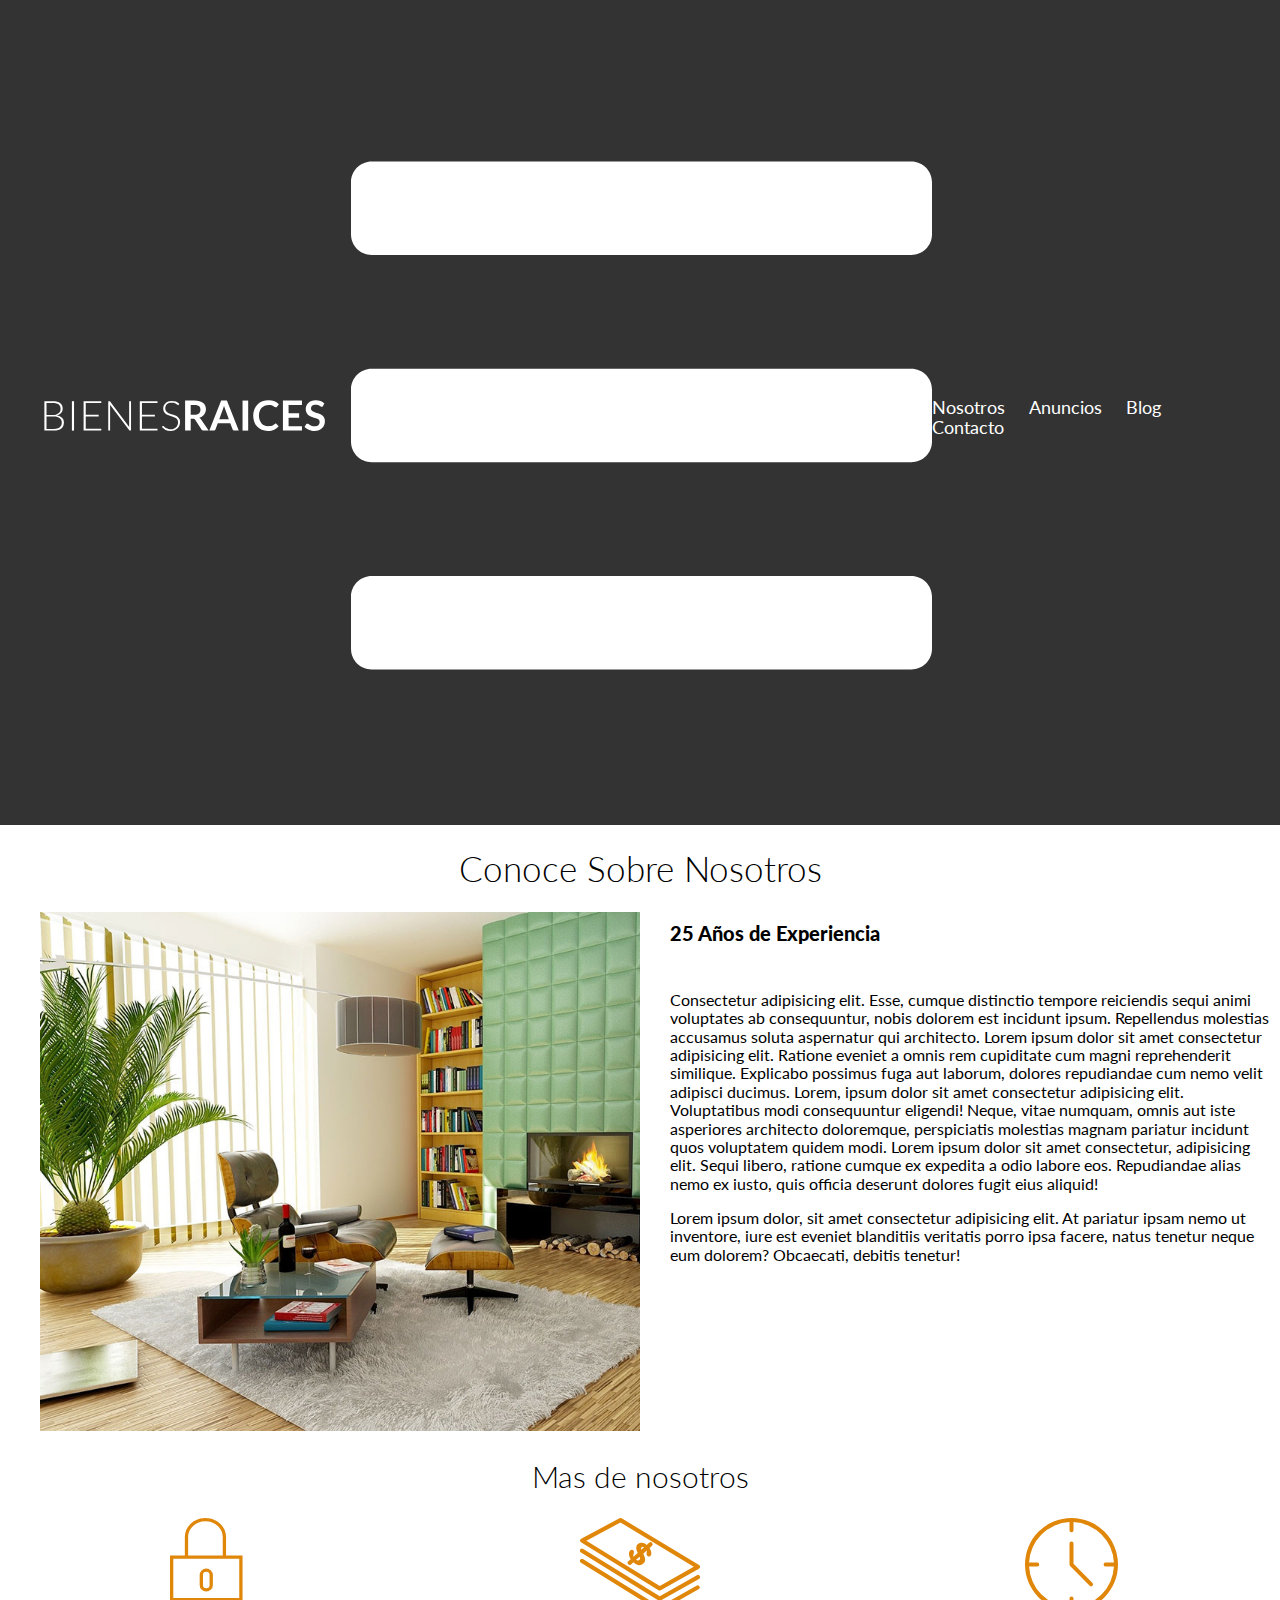
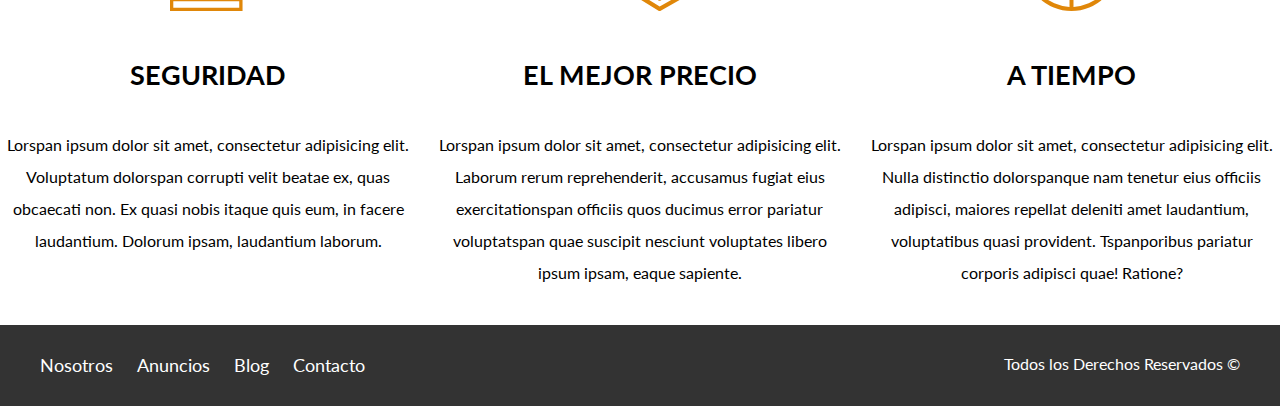
<file: nosotros.html>
<!DOCTYPE html>
<html lang="es">
<head>
  <meta charset="UTF-8">
	<meta name="viewport" content="width=device-width, initial-scale=1.0">
	<title>Bienes Raices</title>
	<link href="https://fonts.googleapis.com/css2?family=Lato:300;400;700;900&display=swap" rel="stylesheet">
	<link rel="stylesheet" href="css/normalize.css">
	<link rel="stylesheet" href="css/style.css">
</head>
<body>

  <header class="site-header">
    <div class="container container-header">
  	  <div class="bar">
    	  <a href="index.html">
    	  <img src="img/logo.svg" alt="Logo Bienes Raices">
    	  </a>

        <div class="mobile-menu">
          <a href="#navigation">
            <img src="img/barras.svg" alt="Menu Icon">
          </a>
        </div>

          <nav id="navigation" class="nav">
            <a href="nosotros.html">Nosotros</a>
            <a href="anuncios.html">Anuncios</a>
            <a href="blog.html">Blog</a>
            <a href="contacto.html">Contacto</a>
          </nav>
      </div>
    </div>
  </header>
    
  <main class="container">
	<h1 class="center-text fw-300"> Conoce Sobre Nosotros</h1>

	<div class="content-us">
		<div class="img">
			<img src="img/nosotros.jpg" alt="Imagen Sobre Nosotros">
		</div>
		<div class="text-us">
			<blockquote>25 Años de Experiencia</blockquote>
			<p>Consectetur adipisicing elit. Esse, cumque distinctio tempore reiciendis sequi animi voluptates ab consequuntur, nobis dolorem est incidunt ipsum. Repellendus molestias accusamus soluta aspernatur qui architecto. Lorem ipsum dolor sit amet consectetur adipisicing elit. Ratione eveniet a omnis rem cupiditate cum magni reprehenderit similique. Explicabo possimus fuga aut laborum, dolores repudiandae cum nemo velit adipisci ducimus. Lorem, ipsum dolor sit amet consectetur adipisicing elit. Voluptatibus modi consequuntur eligendi! Neque, vitae numquam, omnis aut iste asperiores architecto doloremque, perspiciatis molestias magnam pariatur incidunt quos voluptatem quidem modi. Lorem ipsum dolor sit amet consectetur, adipisicing elit. Sequi libero, ratione cumque ex expedita a odio labore eos. Repudiandae alias nemo ex iusto, quis officia deserunt dolores fugit eius aliquid!</p>
			<p>Lorem ipsum dolor, sit amet consectetur adipisicing elit. At pariatur ipsam nemo ut inventore, iure est eveniet blanditiis veritatis porro ipsa facere, natus tenetur neque eum dolorem? Obcaecati, debitis tenetur!</p>
		</div>
	</div>

  </main>

    <section class="section">
      <h2 class="fw-300 center-text">Mas de nosotros</h2>
        <div class="container-us">
          <div class="us">
            <img src="img/icono1.svg" alt="Icono seguridad">
            <h3>Seguridad</h3>
              <p>Lorspan ipsum dolor sit amet, consectetur adipisicing elit. Voluptatum dolorspan corrupti velit beatae ex, quas obcaecati non. Ex quasi nobis itaque quis eum, in facere laudantium. Dolorum ipsam, laudantium laborum.</p>
          </div>
          
          <div class="us">
            <img src="img/icono2.svg" alt="Icono Mejor Precio">
            <h3>EL mejor precio</h3>
              <p>Lorspan ipsum dolor sit amet, consectetur adipisicing elit. Laborum rerum reprehenderit, accusamus fugiat eius exercitationspan officiis quos ducimus error pariatur voluptatspan quae suscipit nesciunt voluptates libero ipsum ipsam, eaque sapiente.</p>
          </div>
          
          <div class="us">
            <img src="img/icono3.svg" alt="Icono a Tiempo">
            <h3>A tiempo</h3>
              <p>Lorspan ipsum dolor sit amet, consectetur adipisicing elit. Nulla distinctio dolorspanque nam tenetur eius officiis adipisci, maiores repellat deleniti amet laudantium, voluptatibus quasi provident. Tspanporibus pariatur corporis adipisci quae! Ratione?</p>
          </div>
        </div>
    </section>

  <footer class="site-footer section">
    <div class="container container-footer">
      <nav class="nav">
        <a href="nosotros.html">Nosotros</a>
        <a href="anuncios.html">Anuncios</a>
        <a href="blog.html">Blog</a>
        <a href="contacto.html">Contacto</a>
      </nav>
        <p class="copyright">Todos los Derechos Reservados &copy;</p>
    </div>
  </footer>

</body>
</html>
</file>
<file: css/style.css>
html {
  font-size: 62.5%; /* Reset de REMS = 10px de 16px */
  box-sizing: border-box;
}
*, *:before, *:after {
  box-sizing: inherit;
}
body {
  font-family: 'Lato', sans-serif;
  font-size: 1.6rem;
}

/* GLOBAL */
img {
  max-width: 100%;
}
.container {
  max-width: 120rem; /* = 1200px */
  margin: 0rem auto 0rem auto;
}
h1 {
  font-size: 3.5rem;
}
h2 {
  font-size: 3rem;
}
h3 {
  font-size: 2.7rem;
}
h4 {
  font-size: 2.2rem;
}

/* UTILITY */
.section {
  margin-top: 2rem;
  margin-bottom: 2rem;
}
.fw-300 {
  font-weight: 300;
}
.center-text {
  text-align: center;
}
.d-block {
  display: block!important;
}
.center-content {
  max-width: 80rem;
}

/* BUTTON */
.button {
  color: white;
  font-weight: 700;
  text-decoration: none;
  font-size: 1.8rem;
  padding: 1rem 3rem;
  margin-top: 3rem;
  display: inline-block;
  text-align: center;
}
.button-orange{
  background-color: #E08709;
}
.button-green {
  background-color: #71B100;
}

/* HEADER */
.site-header {
  background-color: #333333;
  padding: 1rem 0 3rem 0;
}
.site-header.home {
  background-image: url(../img/header.jpg);
  background-position: center center;
  background-size: cover;
  height: 100vh;
  min-height: 60rem;
}
.container-header {
  height: 100%;
  display: flex;
  flex-direction: column;
  justify-content: space-between;
  padding-top: 3rem;
}
.container-header h1 {
  color: white;
  padding-bottom: 2rem;
  max-width: 60rem;
  line-height: 2;
}
.bar {
  display:flex;
  justify-content: space-between;
  align-items: center;
}

/* NAV */
.nav a {
  color:white;
  text-decoration: none;
  margin-right: 2rem;
  font-size: 1.8rem; /* = 18px */
}
.nav a:last-of-type {
  margin-right: 0rem;
}
.nav a:hover {
  color: #0db01be0;
}

/* US */
.container-us {
  display: flex;
  justify-content: space-between;
}
.us {
  flex-basis: calc(33.3% - 1rem);
  text-align: center;
  line-height: 2;
}
.us h3 {
  text-transform: uppercase;
}

/* AD */
.ad-container {
  display: flex;
  justify-content: space-between;
  flex-wrap: wrap;
}
.ad {
  flex-grow: 0;
  flex-shrink: 0;
  flex-basis: calc(33.3% - 1rem);
  border: 1px solid #B5B5B5;
  background-color: #F5F5F5;
  margin-bottom: 1.5rem;
}
.content-notice {
  padding: 2rem;
}
.content-notice h3, 
.content-notice p {
  margin: 0;
}
.price {
  color: #71B100;
  font-weight: 700;

}
.flex-end {
  display: flex;
  justify-content: flex-end;
}
.icon-ad {
  list-style: none;
  padding: 0;
  display: flex;
  justify-content: space-evenly;
  flex: 1;
  max-width: 60rem;
}
.icon-ad li {
  display: flex;
}
/* CONTACT */
.img-contact {
  background-image: url(../img/encuentra.jpg);
  background-position: center center;
  background-size: cover;
  height: 40rem;
  display: flex;
  align-items: center;
}
.container-contact {
  flex: 1;
  color: white;
}
.container-contact p {
  font-size: 1.8rem;
}

/* SECTION DOWN */
.section-down {
  display: flex;
  justify-content: space-between;
}
.section-down .blog {
  flex-basis: 60%;
}
.section-down .testimonials {
  flex-basis: calc(40% - 2rem);
}

/* BLOG */
.blog-in {
  display: flex;
  justify-content: space-between;
  margin-bottom: 2rem;
}
.blog-in:last-of-type {
  margin-bottom: 0;
}
.blog-in .img-blog {
  flex-basis: 40%;
}
.blog-in .text-in {
  flex-basis: calc(60% - 3rem);
}
.text-in a {
  color: black;
  text-decoration: none;
}
.text-in h3 {
margin: 0;
line-height: 1.5;
}
.text-in h3::after {
  content:'';
  display: block;
  width: 15rem;
  height: .5rem;
  background-color: #71B100;
  margin-top: 1rem;
}
.text-in span {
  color: #E08709;
}

/* TESTIMONIALS */
.testimonial {
  background-color: #71B100;
  font-size: 2.5rem;
  padding: 2rem;
  color: white;
  border-radius: 2rem;
}
.testimonial p {
  text-align: right;
}
.testimonial blockquote::before {
  content: '';
  background-image: url(../img/comilla.svg);
  width: 4rem;
  height: 4rem;
  position: absolute;
  top: 0;
  left: -2rem;
}
.testimonial blockquote {
  position: relative;
  padding-left: 5rem;
  font-weight: 300;
  line-height: 4rem;
}

/* FOOTER */
.site-footer {
  background-color: #333333;
  margin: 0;
}
.container-footer {
  padding: 3rem 0;
  display: flex;
  justify-content: space-between;
}
.copyright {
  margin: 0;
  color: white;
}

/* \INTERNAL PAGES/ */
/* US */
.content-us {
  display: grid;
  grid-template-columns: 50% 50%;
  grid-column-gap: 3rem;
}
.text-us blockquote {
  font-weight: 900;
  font-size: 2rem;
  margin: 0;
  padding: 1rem 0 3rem 0;
}

/* AD */
.summary-property {
  display: flex;
  justify-content: space-between;
  align-items: center;
}
</file>
